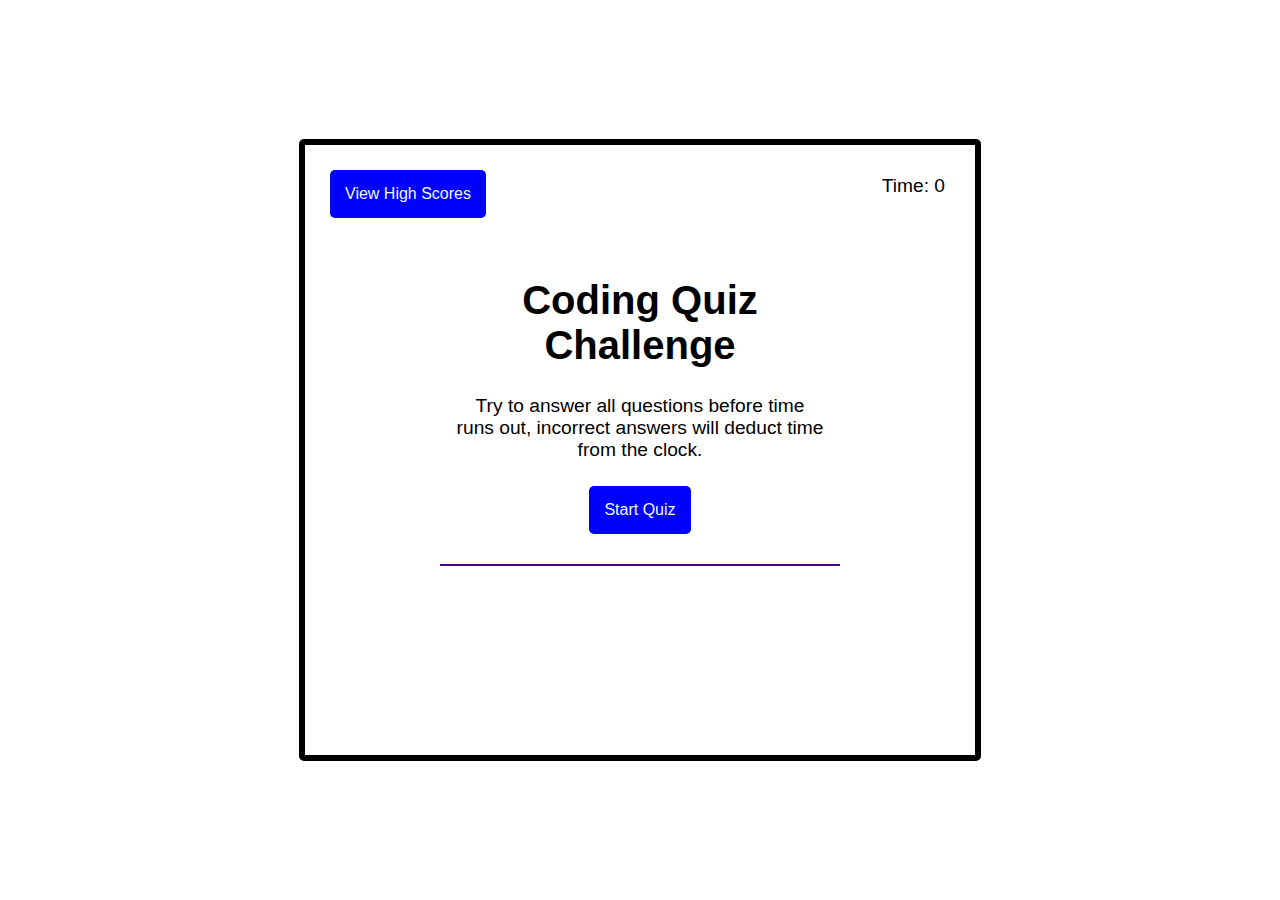
<file: index.html>
<!DOCTYPE html>
<html lang="en">
  <head>
    <meta charset="UTF-8" />
    <meta name="viewport" content="width=device-width, initial-scale=1.0" />
    <title>Appliction Quiz</title>
    <link rel="stylesheet" href="./style.css" />
  </head>
  <body>
    <div class="container">
      <header>
        <div>
          <a href="./scorecard.html">
            <button class="scores-header" id="view-high-score">
              View High Scores
            </button>
          </a>
        </div>
        <div class="timer">
          <p>
            Time:
            <span id="timer"> 0 </span>
          </p>
        </div>
      </header>

      <main class="quiz">
        <div id="quiz-start">
          <div class="landing" id="start-screen">
            <h1 id="quiz-title">Coding Quiz Challenge</h1>
            <p>
              Try to answer all questions before time runs out, incorrect
              answers will deduct time from the clock.
            </p>
            <button id="start">Start Quiz</button>
          </div>
        </div>

        <div class="hidden" id="questions">
          <h2 class="question-words"></h2>
          <div class="options" id="options"></div>
        </div>

        <div class="hidden" id="quiz-end">
          <h2>Quiz Completed!</h2>
          <p>
            Your Final Score:
            <span id="final-score"></span>
          </p>
          <p>
            Enter name here:
            <input type="text" id="name" max="3" />
            <button id="submit-score">Submit</button>
          </p>
        </div>

        <div id="feedback" class="feedback hide"></div>
      </main>
    </div>
    <script src="./script.js"></script>
  </body>
</html>
</file>
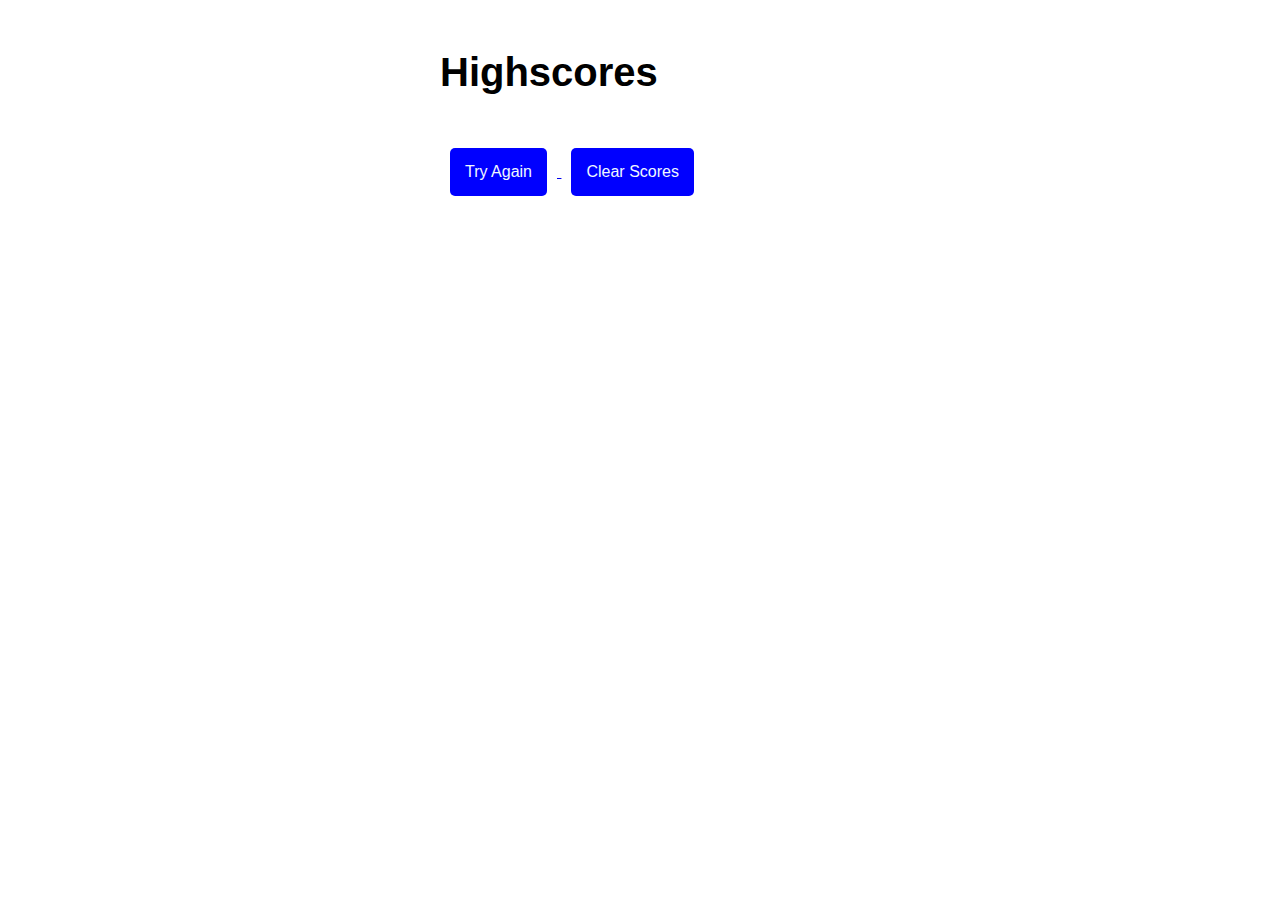
<file: scorecard.html>
<!DOCTYPE html>
<html lang="en">
  <head>
    <meta charset="UTF-8" />
    <meta name="viewport" content="width=device-width, initial-scale=1.0" />
    <link rel="stylesheet" href="./style.css" />
    <script src="./scorecard.js"></script>
    <title>Code Quiz: Score Card</title>
  </head>

  <body>
    <div class="scores">
      <h1>Highscores</h1>
      <ol id="highscores"></ol>
      <a href="index.html">
        <button>Try Again</button>
      </a>
      <button id="refresh">Clear Scores</button>
    </div>
  </body>
</html>
</file>
<file: style.css>
*{
    font-family: 'Lucida Sans', 'Lucida Sans Regular', 'Lucida Grande', 'Lucida Sans Unicode', Geneva, Verdana, sans-serif;
}


.quiz, .scores { 
    margin: 50px auto 0 auto; 
    max-width: 400px; 
} 

h1{
    font-family: 'Lucida Sans', 'Lucida Sans Regular', 'Lucida Grande', 'Lucida Sans Unicode', Geneva, Verdana, sans-serif;
    font-size: 250%;
    font-weight: bold;
}

.container { 
    background-color: white;
    border-radius: 5px;
    border: 6px solid; 
    position: absolute; 
    top: 50%; 
    left: 50%; 
    height: 580px; 
    width: 50%; 
    transform: translate(-50%, -50%); 
    padding: 15px; 
} 
 
p { 
    font-family: 'Segoe UI', Tahoma, Geneva, Verdana, sans-serif;
    font-size: 120%;
    margin: 15px 15px; 
} 
 
.landing { 
    text-align: center; 
} 
 
.scoresHeader { 
    font-family: 'Trebuchet MS', 'Lucida Sans Unicode', 'Lucida Grande', 'Lucida Sans', Arial, sans-serif ;
    position: absolute; 
    top: 15px; 
    left: 15px; 
} 
 
.timer { 
    position: absolute; 
    top: 15px; 
    right: 15px; 
} 
 
button { 
    font-family: 'Trebuchet MS', 'Lucida Sans Unicode', 'Lucida Grande', 'Lucida Sans', Arial, sans-serif;
    font-size: 100%;
    display: inline-block; 
    margin: 10px; 
    cursor: pointer; 
    color: aliceblue; 
    background-color: blue; 
    border-radius: 5px; 
    border: 0; 
    padding: 15px; 
} 
 
button:hover { 
    background-color: skyblue;

} 
 
.options button { 
    display: block; 
} 
 
input[type="text"] { 
    font-size: 100%; 
} 
 
.hidden { 
    display: none; 
} 
 
.feedback { 
    font-style: bold; 
    font-size: 120%; 
    margin-top: 20px; 
    padding-top: 15px; 
    color: aliceblue; 
    border-top: 2px solid #4B0082; 
} 
 
ol { 
    padding-left: 15px; 
    max-height: 600px; 
    overflow: auto; 
} 
 
li { 
    padding: 5px; 
    list-style: decimal inside none; 
} 
 
li:nth-child(odd) { 
    background-color: white; 
} 
 
@media screen and (max-width: 768px) { 
    .container { 
        width: 80%; 
    } 
} 
 
@media screen and (max-width: 575px) { 
    .container { 
        width: 90%; 
    } 
 
    .quiz, 
    .scores { 
        max-width: 90%; 
    } 
}
</file>
